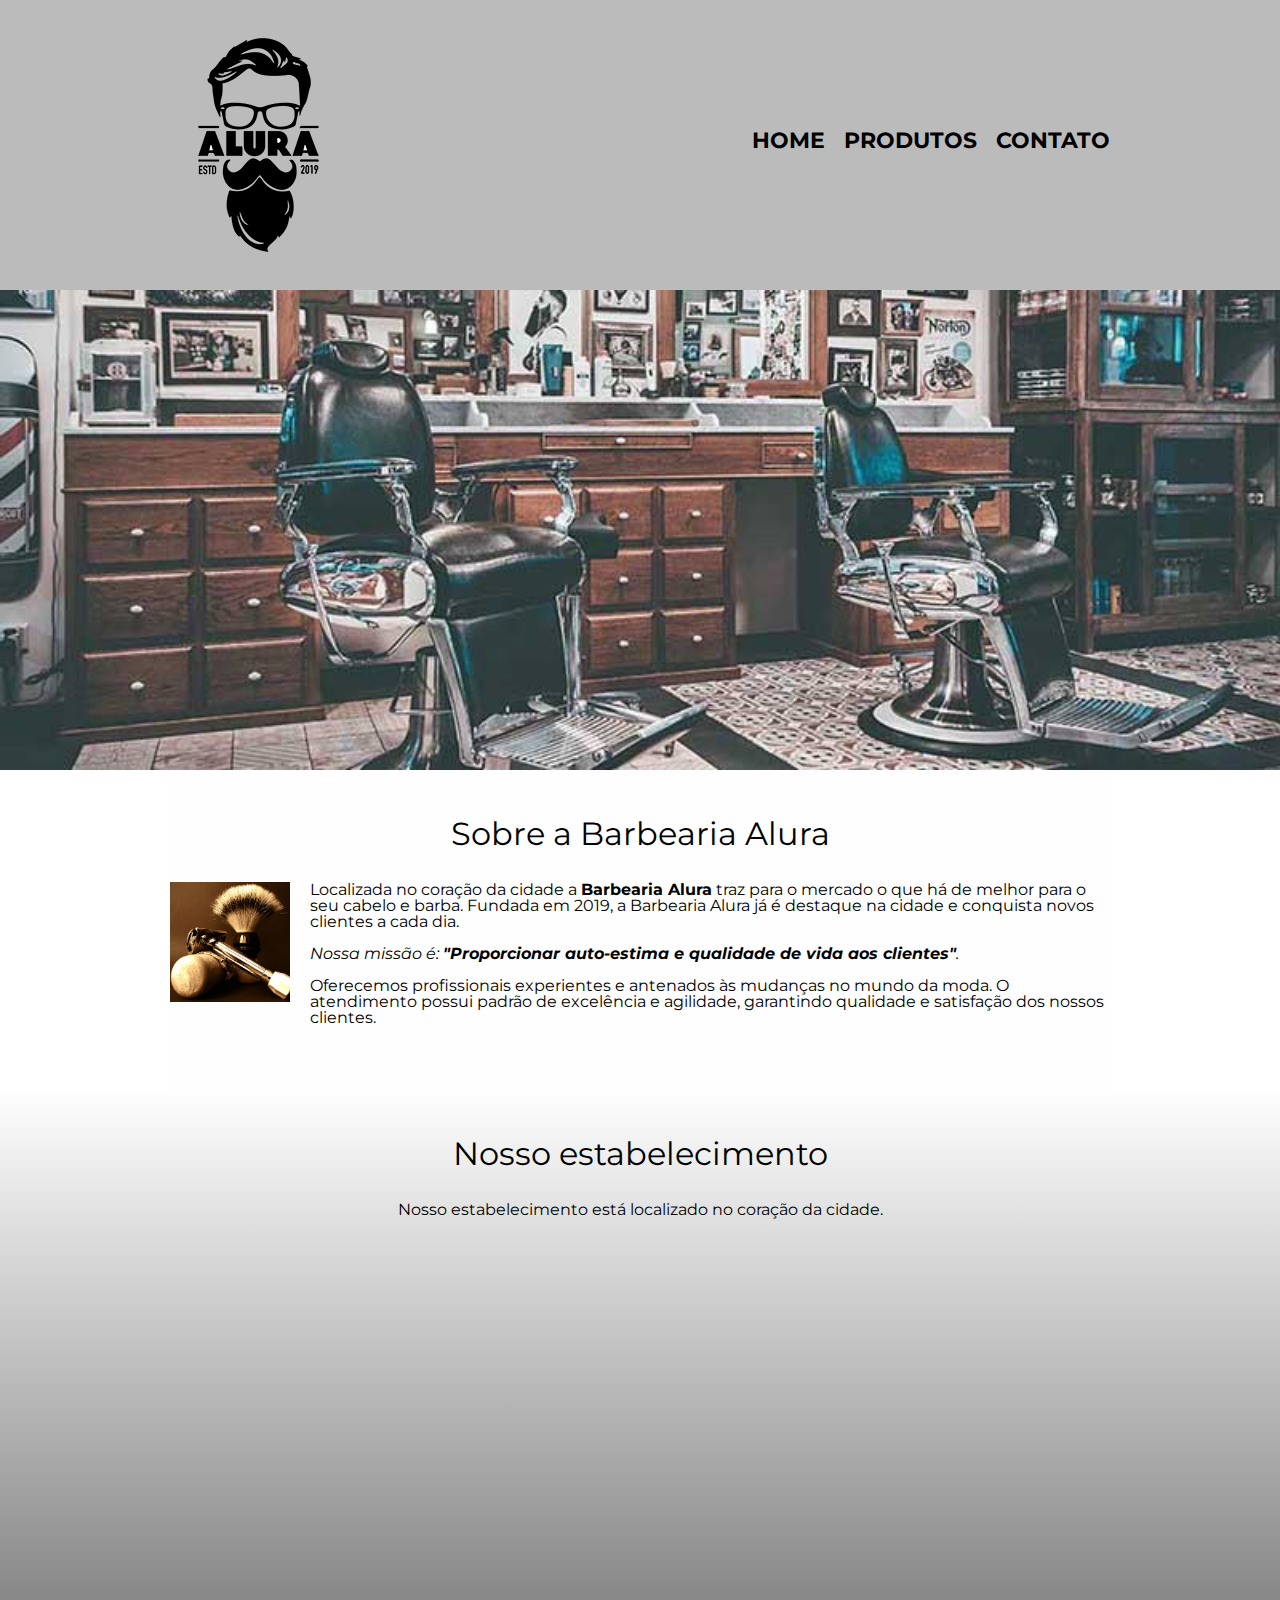
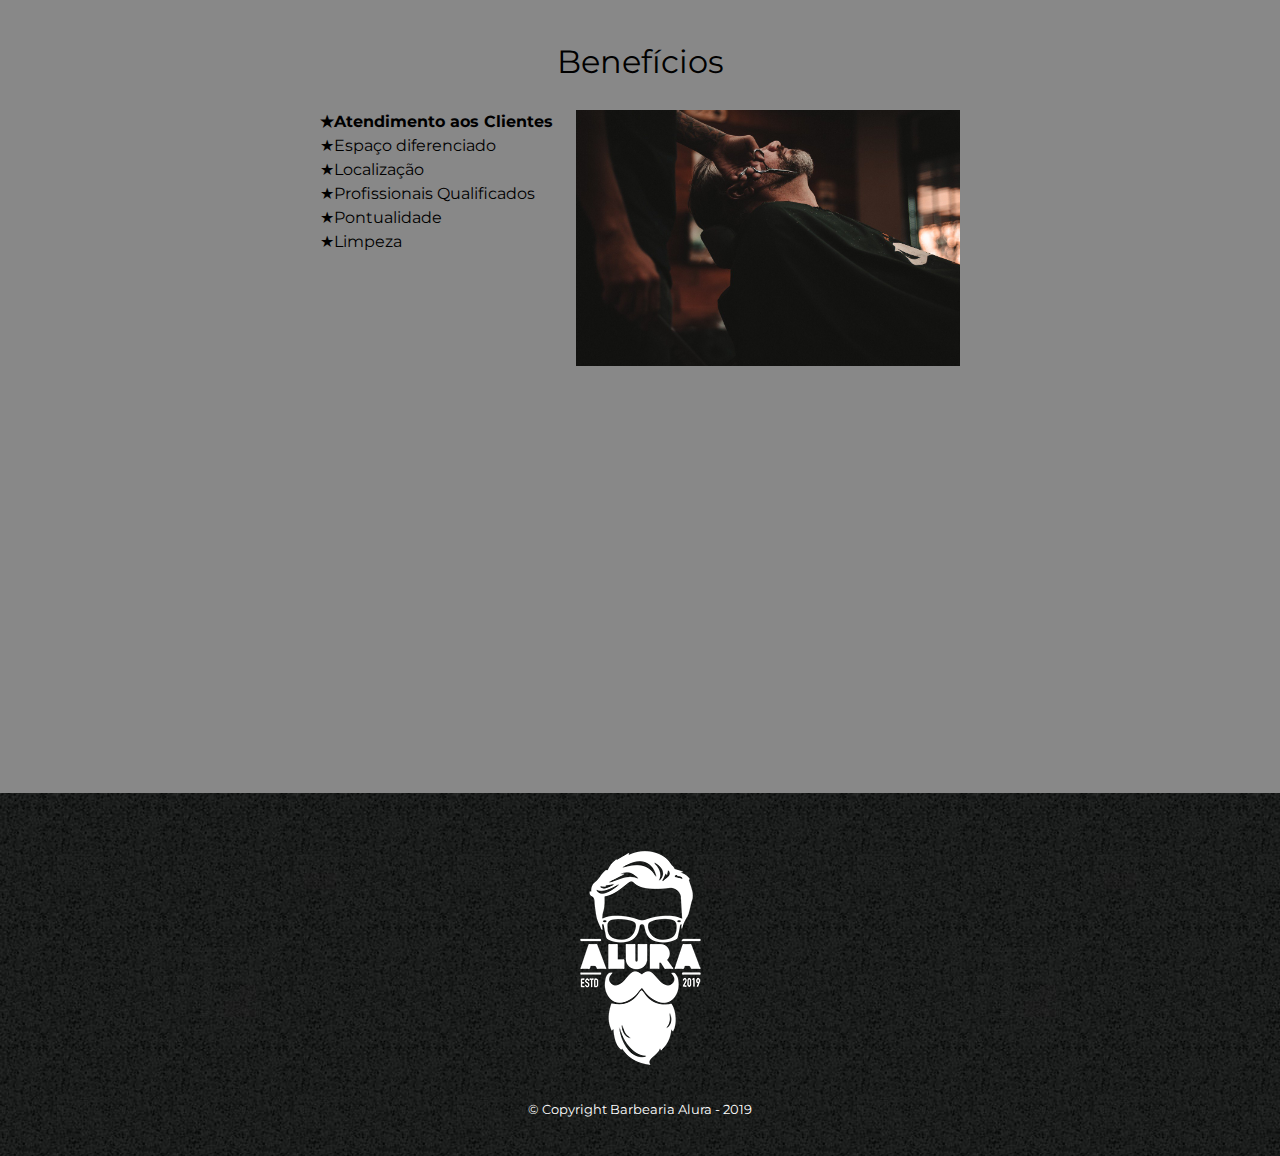
<file: index.html>
<DOCTYPE html>
<html lang="pt-br">
	<head>
		<meta charset="UTF-8">
		<meta name="viewport" content="width=device=width">
		<title>Barbearia Alura</title>
		<link rel="stylesheet" href="reset.css">
		<link rel="stylesheet" href="style.css">
		<link href="https://fonts.googleapis.com/css?family=Montserrat&display=swap" rel="stylesheet">
	</head>
	
	<body>
		<header>
			<div class="caixa">
				<h1><img src="logo.png"></h1>
				<nav>
					<ul>
						<li><a href="index.html">Home</a></li>
						<li><a href="produtos.html">Produtos</a></li>
						<li><a href="contatos.html">Contato</a></li>
					</ul>
				</nav>
			</div>
		</header>

		<img class="banner" src="banner.jpg">

		<main>
			<section class="principal">
				<h2 class="titulo-principal">Sobre a Barbearia Alura</h2>

				<img class="utensilios" src="utensilios.jpg" alt="Utensílios de um barbeiro.">

				<p>Localizada no coração da cidade a <strong>Barbearia Alura</strong> traz para o mercado o que há de melhor para o seu cabelo e barba. Fundada em 2019, a Barbearia Alura já é destaque na cidade e conquista novos clientes a cada dia.</p>

				<p id="missao"><em>Nossa missão é: <strong>"Proporcionar auto-estima e qualidade de vida aos clientes"</strong>.</em></p>

				<p>Oferecemos profissionais experientes e antenados às mudanças no mundo da moda. O atendimento possui padrão de excelência e agilidade, garantindo qualidade e satisfação dos nossos clientes.</p>
			</section>

			<section class="mapa">
				<h3 class="titulo-principal">Nosso estabelecimento</h3>
				<p>Nosso estabelecimento está localizado no coração da cidade.</p>
				
				<div class="mapa-conteudo">
				<iframe src="https://www.google.com/maps/embed?pb=!1m18!1m12!1m3!1d14703.854252746532!2d-43.28024158001742!3d-22.877804360422832!2m3!1f0!2f0!3f0!3m2!1i1024!2i768!4f13.1!3m3!1m2!1s0x997c3f0a7c5cdd%3A0xf31c91cd0302bb07!2sShopping%20Nova%20Am%C3%A9rica!5e0!3m2!1spt-BR!2sbr!4v1625099154698!5m2!1spt-BR!2sbr" width="100%" height="300" style="border:0;" allowfullscreen="" loading="lazy"></iframe>
			    </div>
			</section>	

			<section class="beneficios">
				<h3 class="titulo-principal">Benefícios</h3>

				<div class="conteudo-beneficios">
					<ul class="lista-beneficios">
						<li class="itens">Atendimento aos Clientes</li>
						<li class="itens">Espaço diferenciado</li>
						<li class="itens">Localização</li>
						<li class="itens">Profissionais Qualificados</li>
						<li class="itens">Pontualidade</li>
						<li class="itens">Limpeza</li>
				    </ul><img src="beneficios.jpg" class="imagem-beneficios">
			    </div>

			    <div class="video">
				    <iframe width="100%" height="315" src="https://www.youtube.com/embed/wcVVXUV0YUY" title="YouTube video player" frameborder="0" allow="accelerometer; autoplay; clipboard-write; encrypted-media; gyroscope; picture-in-picture" allowfullscreen></iframe>
				</div>
			</section>
	    </main>

		<footer>
			<img src="logo-branco.png">
			<p class="copyright">&copy; Copyright Barbearia Alura - 2019
		</footer>
    </body>
</html>
</file>
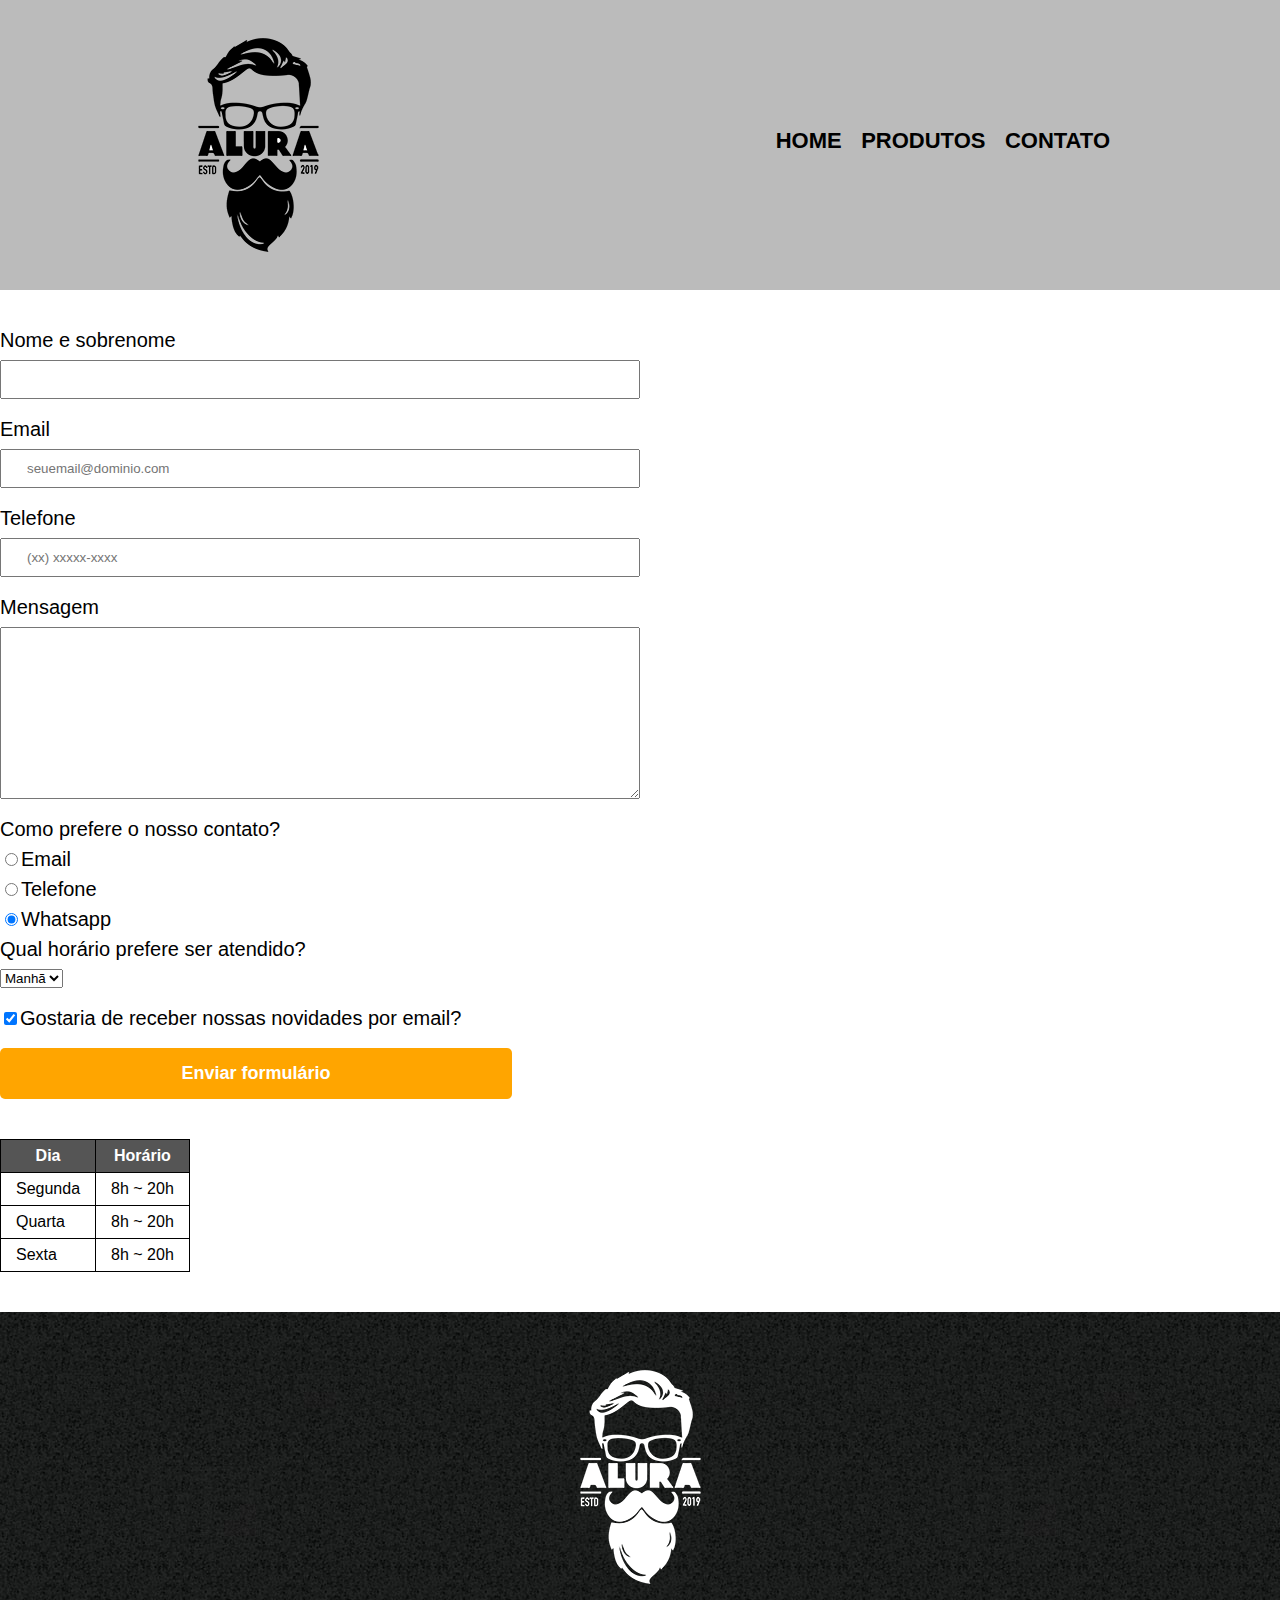
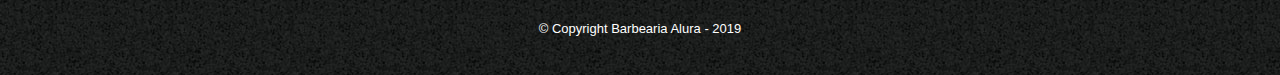
<file: contatos.html>
<DOCTYPE html>
<html>
	<head>
		<meta charset="utf-8">
		<title>Contato - Barbearia Alura</title>
		<link rel="stylesheet" href="reset.css">
		<link rel="stylesheet" href="style.css">
	</head>
	<body>
		<header>
			<div class="caixa">
				<h1><img src="logo.png" alt="Logo da Barbearia Alura"></h1>
				<nav>
					<ul>
						<li><a href="index.html">Home</a></li>
						<li><a href="produtos.html">Produtos</a></li>
						<li><a href="contatos.html">Contato</a></li>
					</ul>
				</nav>
			</div>
		</header>
		<main>
			<form>
				<label for="nomesobrenome">Nome e sobrenome</label>
				<input type="text" id="nomesobrenome" class="input-padrao" required>

				<label for="email">Email</label>
				<input type="email" id="email" class="input-padrao" required placeholder="seuemail@dominio.com">

				<label for="telefone">Telefone</label>
				<input type="tel" id="telefone" class="input-padrao" required placeholder="(xx) xxxxx-xxxx">

				<label for="mensagem">Mensagem</label>
				<textarea cols="70" rows="10" id="mensagem" class="input-padrao" required></textarea>

				<fieldset>
					<legend>Como prefere o nosso contato?</legend>
					<label for="radio-email"><input type="radio" name="contato" value="email" id="radio-email">Email</label>
					
					<label for="radio-telefone"><input type="radio" name="contato" value="telefone" id="radio-telefone">Telefone</label>
					
					<label for="radio-whatsapp"><input type="radio" name="contato" value="whatsapp" id="radio-whatsapp" checked>Whatsapp</label>	
				</fieldset>

				<fieldset>
					<legend>Qual horário prefere ser atendido?</legend>
					<select>
						<option>Manhã</option>
						<option>Tarde</option>
						<option>Noite</option>
					</select>

					<label class="checkbox"><input type="checkbox" checked>Gostaria de receber nossas novidades por email?</label>
				</fieldset>

				<input type="submit" value="Enviar formulário" class="enviar">
			</form>

			<table>
				<thead>
					<tr>
						<th>Dia</th>
						<th>Horário</th>
					</tr>
				</thead>
				<tbody>
					<tr>				
						<td>Segunda</td>
						<td>8h ~ 20h</td>
					</tr>
					<tr>
						<td>Quarta</td>
						<td>8h ~ 20h</td>
					</tr>
					<tr>				
						<td>Sexta</td>
						<td>8h ~ 20h</td>
					</tr>
				</tbody>
			</table>
		</main>
		<footer>
			<img src="logo-branco.png" alt="Logo da Barbearia Alura">
			<p class="copyright">&copy; Copyright Barbearia Alura - 2019
		</footer>	
	</body>
</html>
</file>
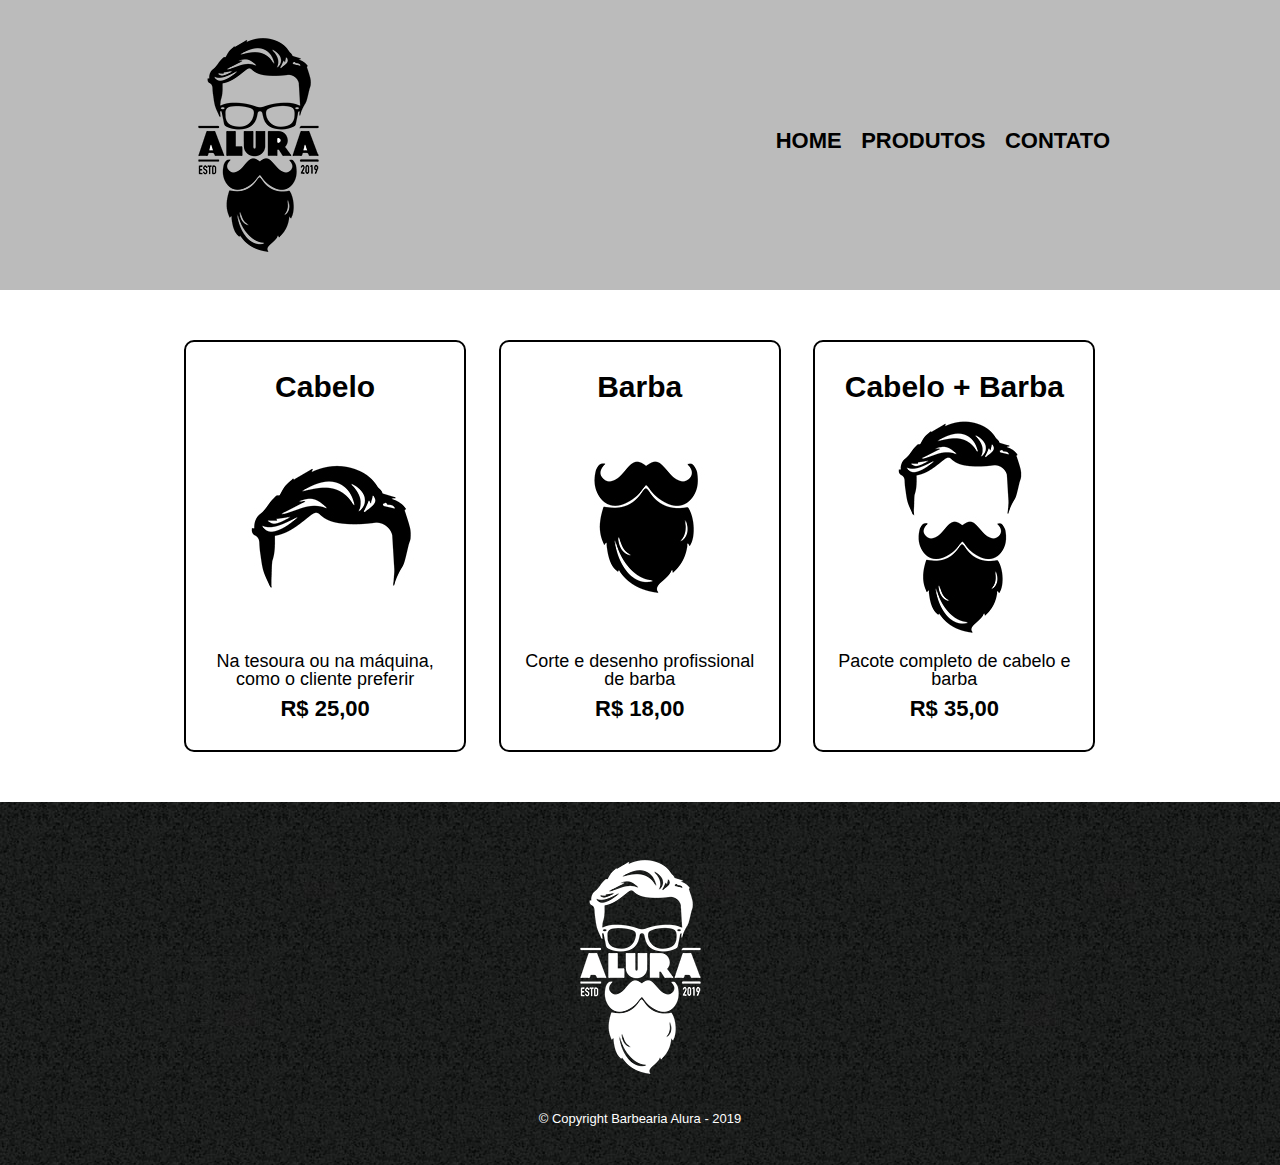
<file: produtos.html>
<DOCTYPE html>
<html>
	<head>
		<meta charset="utf-8">
		<title>Produtos - Barbearia Alura</title>
		<link rel="stylesheet" href="reset.css">
		<link rel="stylesheet" href="style.css">
	</head>
	<body>
		<header>
			<div class="caixa">
				<h1><img src="logo.png"></h1>
				<nav>
					<ul>
						<li><a href="index.html">Home</a></li>
						<li><a href="produtos.html">Produtos</a></li>
						<li><a href="contatos.html">Contato</a></li>
					</ul>
				</nav>
			</div>
		</header>

		<main>
			<ul class="produtos">
				<li>
					<h2>Cabelo</h2>
					<img src="cabelo.jpg">
					<p class="produto-descriçao">Na tesoura ou na máquina, como o cliente preferir</p>
					<p class="produto-preço">R$ 25,00</p>	
				</li>
				<li>
					<h2>Barba</h2>
					<img src="barba.jpg">
					<p class="produto-descriçao">Corte e desenho profissional de barba</p>
					<p class="produto-preço">R$ 18,00</p>	
				</li>
				<li>
					<h2>Cabelo + Barba</h2>
					<img src="cabelo+barba.jpg">
					<p class="produto-descriçao">Pacote completo de cabelo e barba</p>
					<p class="produto-preço">R$ 35,00</p>	
				</li>
			</ul>
		</main>	

		<footer>
			<img src="logo-branco.png">
			<p class="copyright">&copy; Copyright Barbearia Alura - 2019
		</footer>	
	</body>
</html>
</file>
<file: style.css>
body {
	font-family: 'Montserrat', sans-serif;
}

header {
	background: #BBBBBB;
	padding: 20px 0;
}
.caixa {
	position: relative;
	width: 940px;
	margin: 0 auto;
}
nav {
	position: absolute;
	top: 110;
	right: 0;
}
nav li {
	display: inline;
	margin: 0 0 0 15px;
}
nav a {
	text-transform: uppercase;
	color: #000000;
	font-weight: bold;
	font-size: 22px;
	text-decoration: none;
}
nav a:hover {
	color: #C78C19;
	text-decoration: underline;
}
.produtos {
	width: 940px;
	margin: 0 auto;
	padding: 50px 0;
}
.produtos li {
	display: inline-block;
	text-align: center;
	width: 30%;
	vertical-align: top;
	margin: 0 1.5%;
	padding: 30px 20px;
	box-sizing: border-box;
	border: 2px solid #000000;
	border-radius: 10px;
}
.produtos li:hover {
	border-color: #C78C19;
}
.produtos li:active {
	border-color: #088C19;
}
.produtos li:hover h2 {
	font-size: 34px;
}
.produtos h2 {
	font-size: 30px;
	font-weight: bold;
}
.produto-descriçao {
	font-size: 18px;
}
.produto-preço {
	font-size: 22px;
	font-weight: bold;
	margin-top: 10px;
}
footer {
	text-align: center;
	background: url("bg.jpg");
	padding: 40px 0;
}
.copyright {
	color: #FFFFFF;
	font-size: 13px;
	margin: 20px 0 0;
}
main {
	
}
form {
	margin: 40px 0;
}
form label, form legend {
	display: block;
	font-size: 20px;
	margin: 0 0 10px
}
.input-padrao {
	display: block;
	margin: 0 0 20px;
	padding: 10px 25px;
	width: 50%;
}
.checkbox {
	margin: 20px 0;
}
.enviar {
	width: 40%;
	padding: 15px 0;
	background: orange;
	color: white;
	font-weight: bold;
	font-size: 18px;
	border: none;
	border-radius: 5px;
	transition: 1s all;
	cursor: pointer;
}
.enviar:hover {
	background: darkorange;
	transform: scale(1.2);
}
table {
	margin: 20px 0 40px;
}
thead {
	background: #555555;
	color: white;
	font-weight: bold;
}
td,th {
	border: 1px solid #000000;
	padding: 8px 15px;
}
/* css da página inicial */
.banner {
	width: 100%;
}
.titulo-principal {
	text-align: center;
	font-size: 2em;
	margin: 0 0 1em;
	clear: left;
}
.principal {
	padding: 3em 0;
	background: #FEFEFE;
	width: 940px;
	margin: 0 auto;
}
.principal p {
	margin: 0 0 1em;
}
.principal strong {
	font-weight: bold;
}
.principal em {
	font-style: italic;
}
.utensilios {
	width: 120px;
	float: left;
	margin: 0 20px 20px 0;
}
.mapa {
	padding: 3em 0;
	background: linear-gradient(#FEFEFE, #888888);
}
.mapa-conteudo {
	width: 940px;
	margin: 0 auto;
}
.mapa p {
	margin: 0 0 2em;
	text-align: center;
}
.beneficios {
	padding: 3em 0;
	background: #888888;
}
.conteudo-beneficios {
	width: 640px;
	margin: 0 auto;
}
.lista-beneficios {
	width: 40%;
	display: inline-block;
	vertical-align: top;
}
.itens {
	line-height: 1.5;
}
.itens:first-child {
	font-weight: bold;
}
.itens:before {
	content: "★";
}
.imagem-beneficios {
	width: 60%;
}
.video {
	width: 560px;
	margin: 2em auto; 
}
@media screen and (max-width: 480px) {
	.caixa, .principal, .conteudo-beneficios, .mapa-conteudo, .video {
		width: auto;
	}
	h1 {
		text-align: center;
	}
	nav {
		position: static;
	}
	.lista-beneficios, .imagem-beneficios {
		width: 100%;
	}
}
</file>
